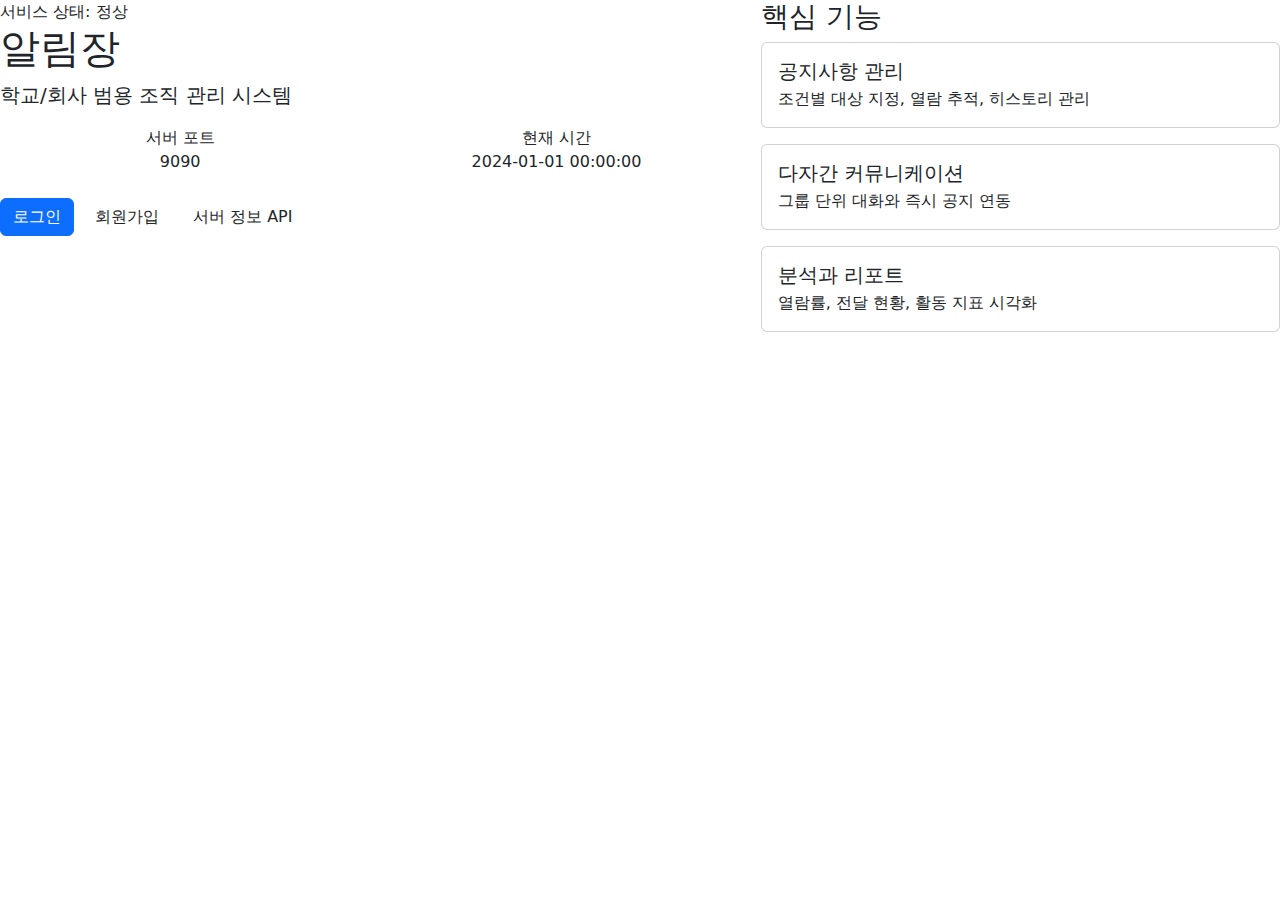
<file: src/main/resources/templates/index.html>
<!DOCTYPE html>
<html xmlns:th="http://www.thymeleaf.org" lang="ko">
<head>
    <meta charset="UTF-8">
    <meta name="viewport" content="width=device-width, initial-scale=1.0">
    <title th:text="${serverName}">알림장 - 조직 관리 시스템</title>
    <link href="https://cdn.jsdelivr.net/npm/bootstrap@5.3.0/dist/css/bootstrap.min.css" rel="stylesheet">
    <link rel="stylesheet" th:href="@{/css/style.css}">
</head>
<body class="c-landing">
<div class="c-landing__container c-fade-up">
    <div class="row g-4 align-items-start">
        <div class="col-lg-7">
            <span class="c-pill-brand">서비스 상태: 정상</span>
            <h1 class="c-title-xl" th:text="${serverName}">알림장</h1>
            <p class="lead c-muted" th:text="${description}">학교/회사 범용 조직 관리 시스템</p>

            <div class="c-info-box">
                <div class="row text-center g-3">
                    <div class="col-sm-6">
                        <div class="c-metric">
                            <div class="c-metric__label">서버 포트</div>
                            <div class="c-metric__value" th:text="${port}">9090</div>
                        </div>
                    </div>
                    <div class="col-sm-6">
                        <div class="c-metric">
                            <div class="c-metric__label">현재 시간</div>
                            <div class="c-metric__value" th:text="${currentTime}">2024-01-01 00:00:00</div>
                        </div>
                    </div>
                </div>
            </div>

            <div class="mt-4 d-flex flex-wrap gap-2">
                <a href="/login" class="btn btn-primary c-btn c-btn-primary">로그인</a>
                <a href="/register" class="btn c-btn c-btn-outline">회원가입</a>
                <a href="/api/info" class="btn c-btn c-btn-outline">서버 정보 API</a>
            </div>
        </div>

        <div class="col-lg-5">
            <h3 class="c-section-title">핵심 기능</h3>
            <div class="row g-3">
                <div class="col-12">
                    <div class="card c-card c-feature-card">
                        <div class="card-body c-card__body">
                            <h5 class="card-title mb-1">공지사항 관리</h5>
                            <p class="card-text c-muted mb-0">조건별 대상 지정, 열람 추적, 히스토리 관리</p>
                        </div>
                    </div>
                </div>
                <div class="col-12">
                    <div class="card c-card c-feature-card">
                        <div class="card-body c-card__body">
                            <h5 class="card-title mb-1">다자간 커뮤니케이션</h5>
                            <p class="card-text c-muted mb-0">그룹 단위 대화와 즉시 공지 연동</p>
                        </div>
                    </div>
                </div>
                <div class="col-12">
                    <div class="card c-card c-feature-card">
                        <div class="card-body c-card__body">
                            <h5 class="card-title mb-1">분석과 리포트</h5>
                            <p class="card-text c-muted mb-0">열람률, 전달 현황, 활동 지표 시각화</p>
                        </div>
                    </div>
                </div>
            </div>
        </div>
    </div>
</div>

<script src="https://cdn.jsdelivr.net/npm/bootstrap@5.3.0/dist/js/bootstrap.bundle.min.js"></script>
</body>
</html>
</file>
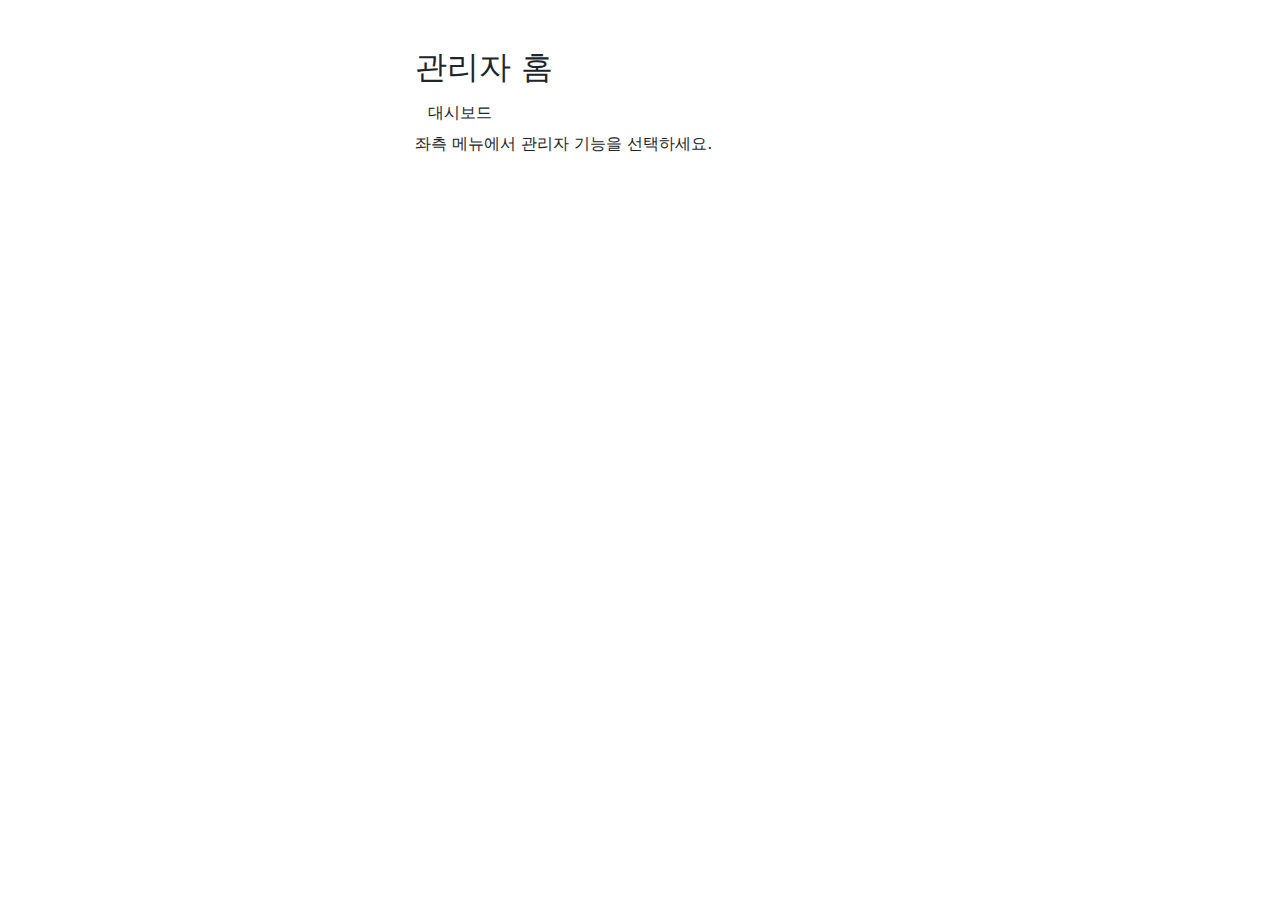
<file: src/main/resources/templates/admin/index.html>
<!DOCTYPE html>
<html xmlns:th="http://www.thymeleaf.org" lang="ko">
<head>
    <meta charset="UTF-8">
    <meta name="viewport" content="width=device-width, initial-scale=1.0">
    <title>관리자 페이지 - 알림장</title>
    <link href="https://cdn.jsdelivr.net/npm/bootstrap@5.3.0/dist/css/bootstrap.min.css" rel="stylesheet">
    <link rel="stylesheet" th:href="@{/css/style.css}">
</head>
<body class="d-flex flex-column min-vh-100 c-admin-page">
<div th:replace="~{fragments/layout :: header('admin')}"></div>
<div th:replace="~{fragments/layout :: memberPanel}"></div>

<main class="container c-main c-admin-main flex-grow-1">
    <div class="row g-4 c-admin-layout">
        <div class="col-lg-3">
            <div th:replace="~{admin/fragments/nav :: sidebar('home')}"></div>
        </div>
        <div class="col-lg-9">
            <section class="c-surface c-admin-surface p-4 p-lg-5 c-fade-up">
                <div class="c-page-header">
                    <h2>관리자 홈</h2>
                    <a href="/dashboard" class="btn c-btn c-btn-outline c-admin-ghost-btn">대시보드</a>
                </div>
                <p class="c-muted mb-0">
                    좌측 메뉴에서 관리자 기능을 선택하세요.
                </p>
            </section>
        </div>
    </div>
</main>

<div th:replace="~{fragments/layout :: footer}"></div>
<script src="https://cdn.jsdelivr.net/npm/bootstrap@5.3.0/dist/js/bootstrap.bundle.min.js"></script>
</body>
</html>
</file>
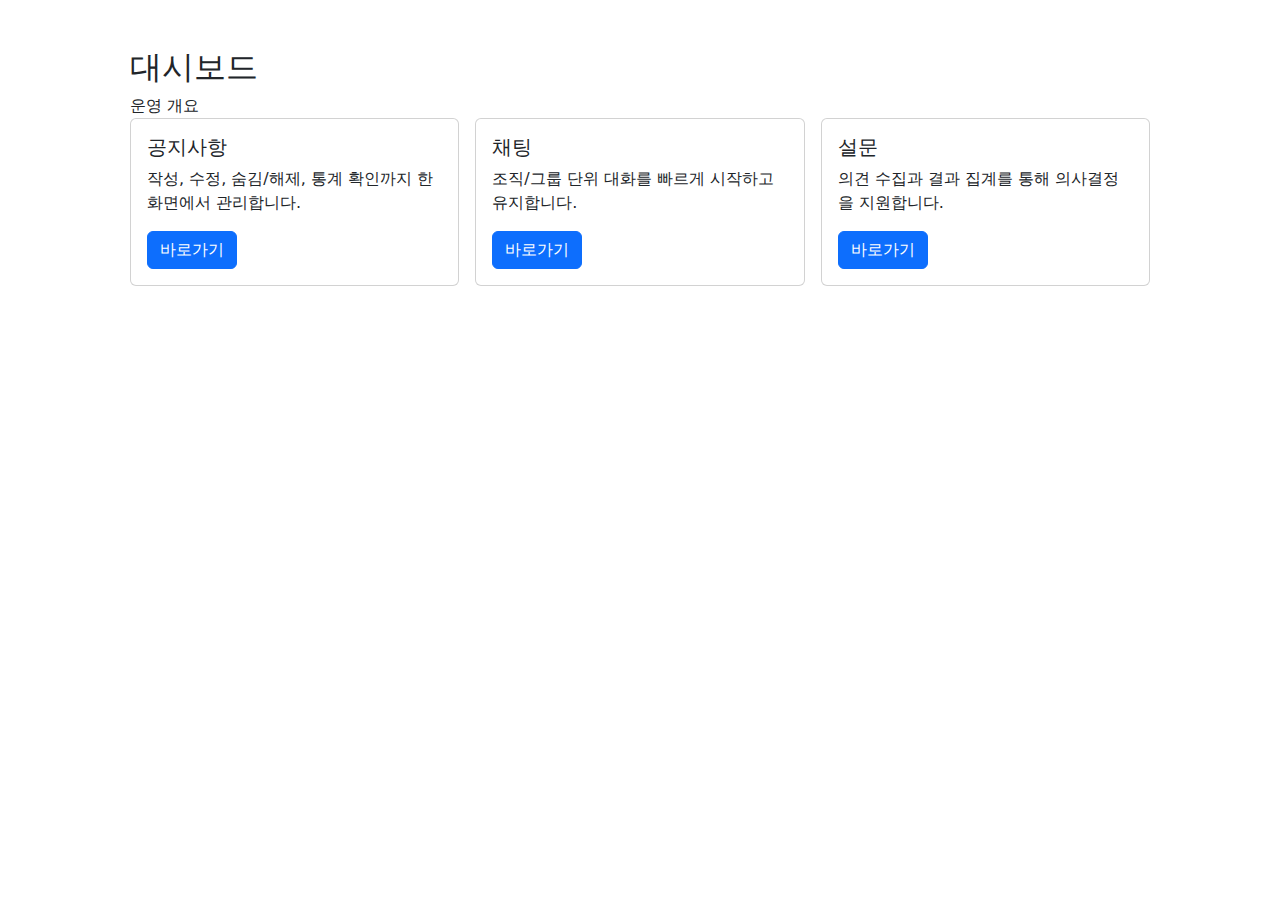
<file: src/main/resources/templates/dashboard.html>
<!DOCTYPE html>
<html xmlns:th="http://www.thymeleaf.org" lang="ko">
<head>
    <meta charset="UTF-8">
    <meta name="viewport" content="width=device-width, initial-scale=1.0">
    <title>대시보드 - 알림장</title>
    <link href="https://cdn.jsdelivr.net/npm/bootstrap@5.3.0/dist/css/bootstrap.min.css" rel="stylesheet">
    <link rel="stylesheet" th:href="@{/css/style.css}">
</head>
<body class="d-flex flex-column min-vh-100">
<div th:replace="~{fragments/layout :: header('dashboard')}"></div>
<div th:replace="~{fragments/layout :: memberPanel}"></div>

<main class="container c-main flex-grow-1">
    <section class="c-surface p-4 p-lg-5 c-fade-up">
        <div class="c-page-header">
            <h2>대시보드</h2>
            <span class="c-pill-brand">운영 개요</span>
        </div>

        <div class="row g-3">
            <div class="col-md-4">
                <article class="card c-card h-100">
                    <div class="card-body c-card__body">
                        <h5 class="card-title mb-2">공지사항</h5>
                        <p class="card-text c-muted">작성, 수정, 숨김/해제, 통계 확인까지 한 화면에서 관리합니다.</p>
                        <a href="/notices" class="btn btn-primary c-btn c-btn-primary">바로가기</a>
                    </div>
                </article>
            </div>
            <div class="col-md-4">
                <article class="card c-card h-100">
                    <div class="card-body c-card__body">
                        <h5 class="card-title mb-2">채팅</h5>
                        <p class="card-text c-muted">조직/그룹 단위 대화를 빠르게 시작하고 유지합니다.</p>
                        <a href="/chat" class="btn btn-primary c-btn c-btn-primary">바로가기</a>
                    </div>
                </article>
            </div>
            <div class="col-md-4">
                <article class="card c-card h-100">
                    <div class="card-body c-card__body">
                        <h5 class="card-title mb-2">설문</h5>
                        <p class="card-text c-muted">의견 수집과 결과 집계를 통해 의사결정을 지원합니다.</p>
                        <a href="/surveys" class="btn btn-primary c-btn c-btn-primary">바로가기</a>
                    </div>
                </article>
            </div>
        </div>
    </section>
</main>

<div th:replace="~{fragments/layout :: footer}"></div>
<script src="https://cdn.jsdelivr.net/npm/bootstrap@5.3.0/dist/js/bootstrap.bundle.min.js"></script>
</body>
</html>
</file>
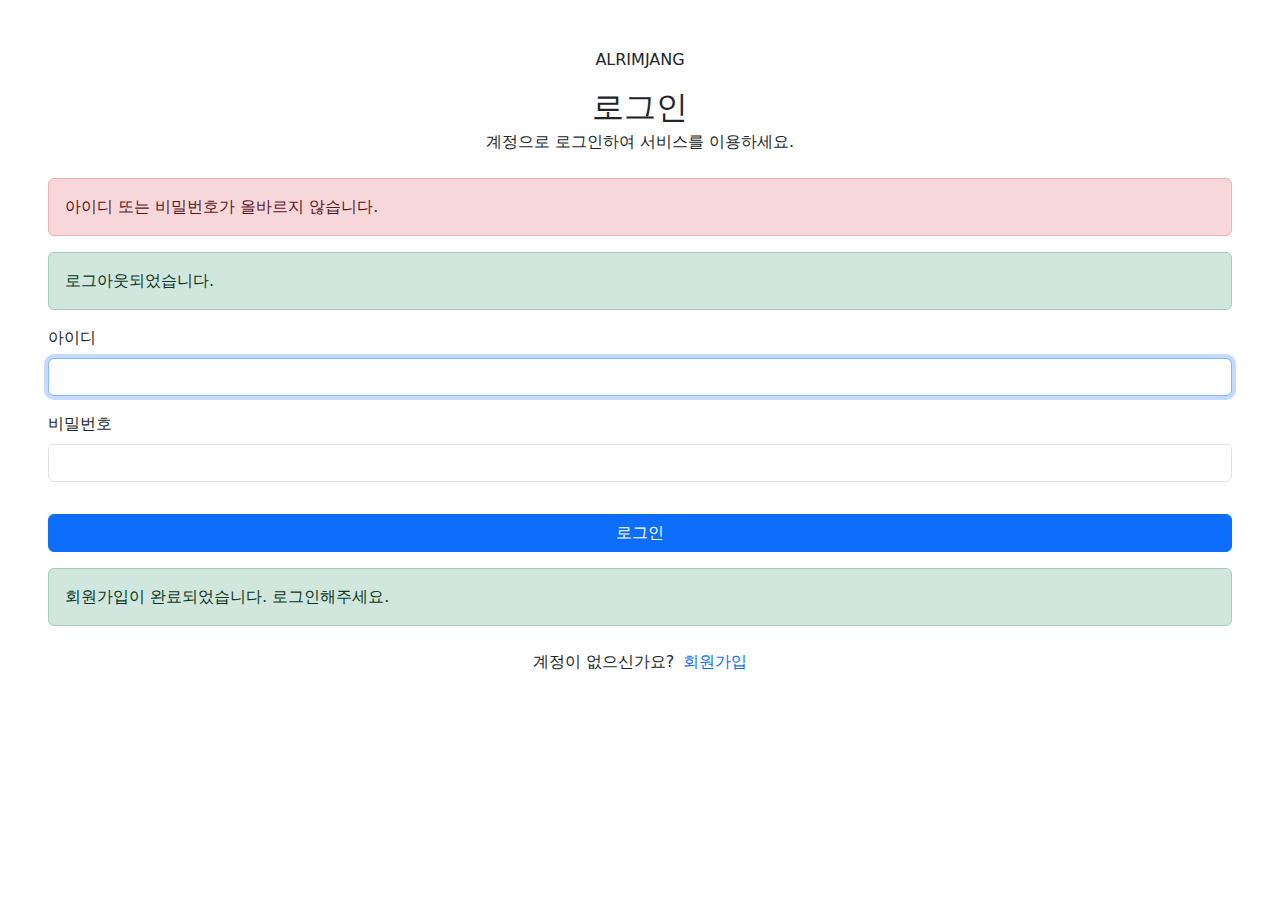
<file: src/main/resources/templates/login.html>
<!DOCTYPE html>
<html xmlns:th="http://www.thymeleaf.org" lang="ko">
<head>
    <meta charset="UTF-8">
    <meta name="viewport" content="width=device-width, initial-scale=1.0">
    <title>로그인 - 알림장</title>
    <link href="https://cdn.jsdelivr.net/npm/bootstrap@5.3.0/dist/css/bootstrap.min.css" rel="stylesheet">
    <link rel="stylesheet" th:href="@{/css/style.css}">
</head>
<body>
<div class="c-login-shell">
    <section class="c-surface c-login-card c-fade-up">
        <div class="p-4 p-lg-5 c-login-card__inner">
            <div class="c-login-card__top text-center mb-4">
                <div class="c-login-brand">ALRIMJANG</div>
                <h2 class="mt-3 mb-1">로그인</h2>
                <p class="c-login-subtitle mb-0">계정으로 로그인하여 서비스를 이용하세요.</p>
            </div>

            <div th:if="${param.error}" class="alert alert-danger">
                아이디 또는 비밀번호가 올바르지 않습니다.
            </div>

            <div th:if="${param.logout}" class="alert alert-success">
                로그아웃되었습니다.
            </div>

            <form th:action="@{/login-process}" method="post" class="mt-3">
                <input type="hidden" th:name="${_csrf.parameterName}" th:value="${_csrf.token}" />
                <div class="mb-3 c-login-field">
                    <label for="username" class="form-label c-form-label">아이디</label>
                    <input type="text" class="form-control c-input" id="username" name="username" required autofocus>
                </div>
                <div class="mb-3 c-login-field">
                    <label for="password" class="form-label c-form-label">비밀번호</label>
                    <input type="password" class="form-control c-input" id="password" name="password" required>
                </div>
                <button type="submit" class="btn btn-primary c-btn c-btn-primary w-100 mt-3">로그인</button>
            </form>

            <div th:if="${param.registered}" class="alert alert-success mt-3 mb-0">
                회원가입이 완료되었습니다. 로그인해주세요.
            </div>

            <div class="c-login-footer mt-4 text-center">
                <span class="c-muted">계정이 없으신가요?</span>
                <a href="/register" class="text-decoration-none ms-1">회원가입</a>
            </div>
        </div>
    </section>
</div>
</body>
</html>
</file>
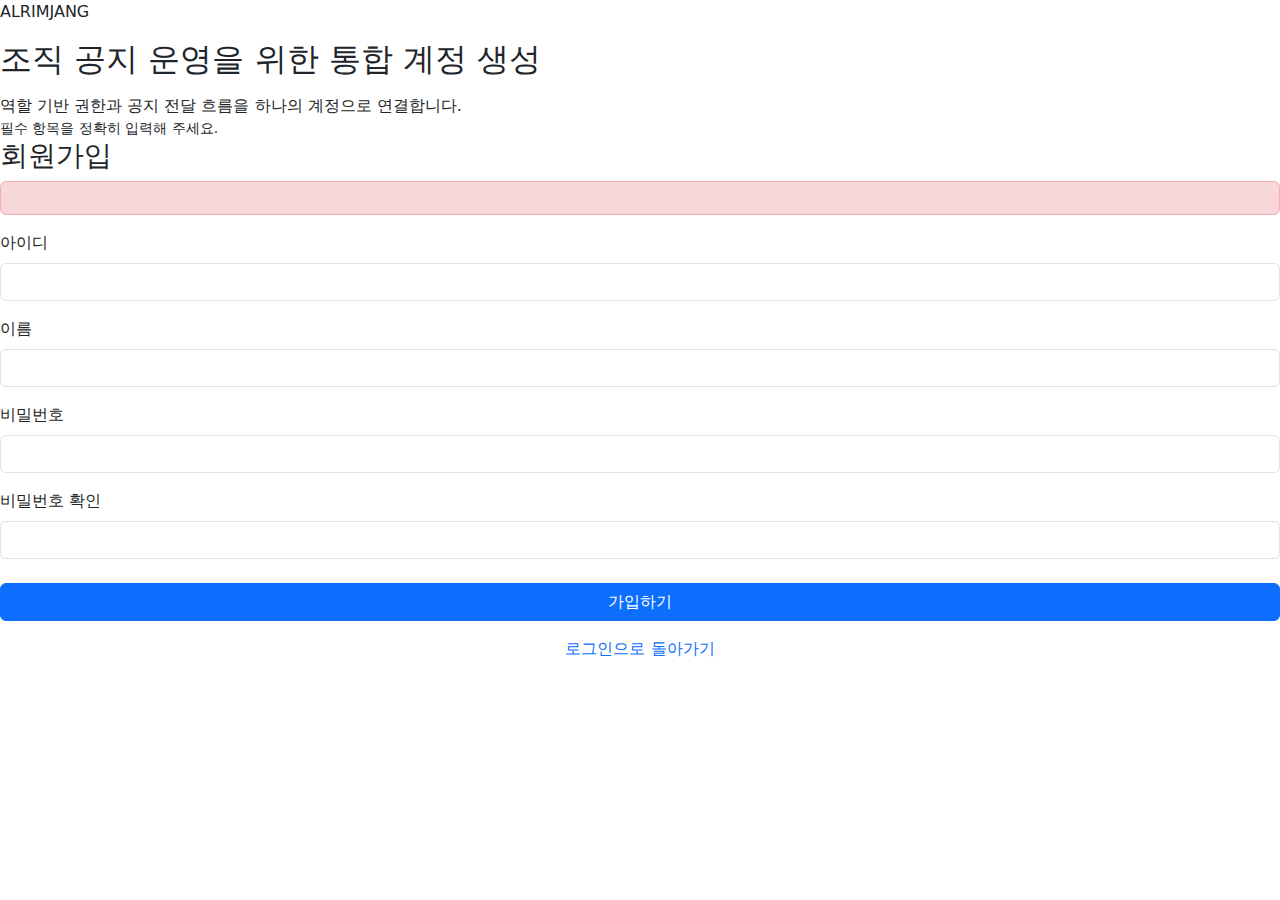
<file: src/main/resources/templates/register.html>
<!DOCTYPE html>
<html xmlns:th="http://www.thymeleaf.org" lang="ko">
<head>
    <meta charset="UTF-8">
    <meta name="viewport" content="width=device-width, initial-scale=1.0">
    <title>회원가입 - 알림장</title>
    <link href="https://cdn.jsdelivr.net/npm/bootstrap@5.3.0/dist/css/bootstrap.min.css" rel="stylesheet">
    <link rel="stylesheet" th:href="@{/css/style.css}">
</head>
<body>
<div class="c-login-shell">
    <div class="c-auth-panel c-fade-up">
        <section class="c-auth-side d-flex flex-column justify-content-between">
            <div>
                <span class="c-pill-brand">ALRIMJANG</span>
                <h2 class="mt-3 mb-3">조직 공지 운영을 위한 통합 계정 생성</h2>
                <p class="mb-0 c-auth-copy">
                    역할 기반 권한과 공지 전달 흐름을 하나의 계정으로 연결합니다.
                </p>
            </div>
            <small class="c-auth-note">필수 항목을 정확히 입력해 주세요.</small>
        </section>

        <section class="c-auth-form">
            <h3 class="c-section-title">회원가입</h3>
            <div th:if="${errorMessage}" class="alert alert-danger" th:text="${errorMessage}"></div>

            <form th:action="@{/register}" th:object="${registerRequest}" method="post" class="mt-3">
                <input type="hidden" th:name="${_csrf.parameterName}" th:value="${_csrf.token}" />

                <div class="mb-3">
                    <label for="username" class="form-label c-form-label">아이디</label>
                    <input type="text" class="form-control c-input" id="username" th:field="*{username}" required>
                    <div class="text-danger small" th:if="${#fields.hasErrors('username')}" th:errors="*{username}"></div>
                </div>

                <div class="mb-3">
                    <label for="name" class="form-label c-form-label">이름</label>
                    <input type="text" class="form-control c-input" id="name" th:field="*{name}" required>
                    <div class="text-danger small" th:if="${#fields.hasErrors('name')}" th:errors="*{name}"></div>
                </div>

                <div class="mb-3">
                    <label for="password" class="form-label c-form-label">비밀번호</label>
                    <input type="password" class="form-control c-input" id="password" th:field="*{password}" required>
                    <div class="text-danger small" th:if="${#fields.hasErrors('password')}" th:errors="*{password}"></div>
                </div>

                <div class="mb-3">
                    <label for="confirmPassword" class="form-label c-form-label">비밀번호 확인</label>
                    <input type="password" class="form-control c-input" id="confirmPassword" th:field="*{confirmPassword}" required>
                    <div class="text-danger small" th:if="${#fields.hasErrors('confirmPassword')}" th:errors="*{confirmPassword}"></div>
                </div>

                <button type="submit" class="btn btn-primary c-btn c-btn-primary w-100 mt-2">가입하기</button>
            </form>

            <div class="mt-3 text-center">
                <a href="/login" class="text-decoration-none">로그인으로 돌아가기</a>
            </div>
        </section>
    </div>
</div>
</body>
</html>
</file>
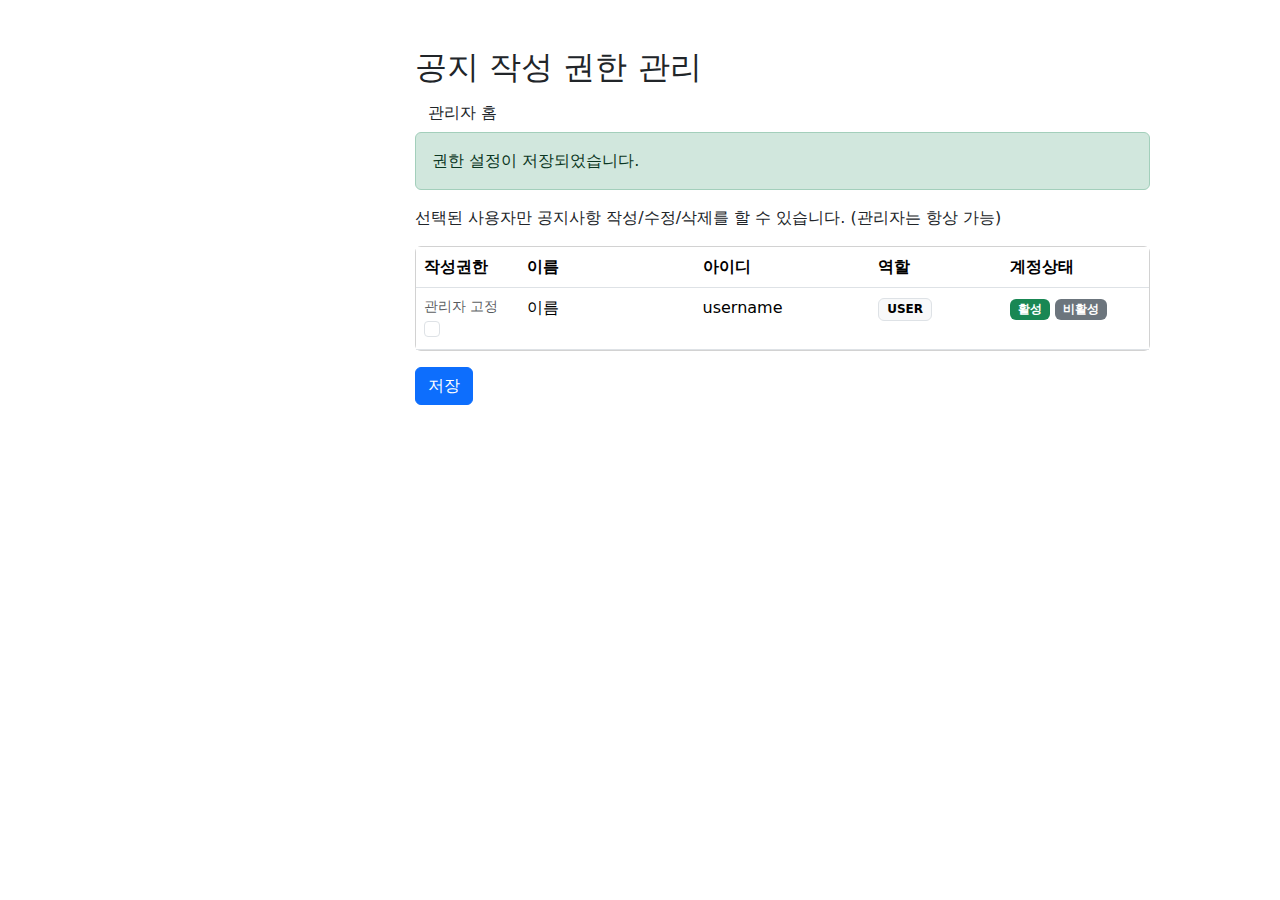
<file: src/main/resources/templates/admin/notice-writers.html>
<!DOCTYPE html>
<html xmlns:th="http://www.thymeleaf.org" lang="ko">
<head>
    <meta charset="UTF-8">
    <meta name="viewport" content="width=device-width, initial-scale=1.0">
    <title>공지 작성 권한 관리 - 알림장</title>
    <link href="https://cdn.jsdelivr.net/npm/bootstrap@5.3.0/dist/css/bootstrap.min.css" rel="stylesheet">
    <link rel="stylesheet" th:href="@{/css/style.css}">
</head>
<body class="d-flex flex-column min-vh-100 c-admin-page">
<div th:replace="~{fragments/layout :: header('admin')}"></div>
<div th:replace="~{fragments/layout :: memberPanel}"></div>

<main class="container c-main c-admin-main flex-grow-1">
    <div class="row g-4 c-admin-layout">
        <div class="col-lg-3">
            <div th:replace="~{admin/fragments/nav :: sidebar('noticewriters')}"></div>
        </div>
        <div class="col-lg-9">
            <section class="c-surface c-admin-surface p-4 p-lg-5 c-fade-up">
                <div class="c-page-header">
                    <h2>공지 작성 권한 관리</h2>
                    <a href="/admin" class="btn c-btn c-btn-outline c-admin-ghost-btn">관리자 홈</a>
                </div>

                <div class="alert alert-success" th:if="${param.saved}">
                    권한 설정이 저장되었습니다.
                </div>

                <p class="c-muted mb-3">선택된 사용자만 공지사항 작성/수정/삭제를 할 수 있습니다. (관리자는 항상 가능)</p>

                <form method="post" action="/admin/noticewriters">
                    <input type="hidden" th:name="${_csrf.parameterName}" th:value="${_csrf.token}" />

                    <div class="card c-card">
                        <div class="card-body c-card__body p-0">
                            <div class="table-responsive">
                                <table class="table mb-0 c-table c-admin-table">
                                    <thead>
                                    <tr>
                                        <th style="width: 14%">작성권한</th>
                                        <th style="width: 24%">이름</th>
                                        <th style="width: 24%">아이디</th>
                                        <th style="width: 18%">역할</th>
                                        <th style="width: 20%">계정상태</th>
                                    </tr>
                                    </thead>
                                    <tbody>
                                    <tr th:each="user : ${users}">
                                        <td>
                                            <div th:if="${user.role == 'ADMIN' or user.role == 'ROLE_ADMIN'}" class="small text-muted">관리자 고정</div>
                                            <input th:if="${!(user.role == 'ADMIN' or user.role == 'ROLE_ADMIN')}"
                                                   class="form-check-input"
                                                   type="checkbox"
                                                   name="writerUserIds"
                                                   th:value="${user.id}"
                                                   th:checked="${user.canPostNotice}">
                                        </td>
                                        <td th:text="${user.name}">이름</td>
                                        <td th:text="${user.username}">username</td>
                                        <td>
                                            <span class="badge text-bg-light border" th:text="${user.role}">USER</span>
                                        </td>
                                        <td>
                                            <span th:if="${user.enabled}" class="badge text-bg-success">활성</span>
                                            <span th:if="${!user.enabled}" class="badge text-bg-secondary">비활성</span>
                                        </td>
                                    </tr>
                                    </tbody>
                                </table>
                            </div>
                        </div>
                    </div>

                    <div class="mt-3">
                        <button type="submit" class="btn btn-primary c-btn c-btn-primary">저장</button>
                    </div>
                </form>
            </section>
        </div>
    </div>
</main>

<div th:replace="~{fragments/layout :: footer}"></div>
<script src="https://cdn.jsdelivr.net/npm/bootstrap@5.3.0/dist/js/bootstrap.bundle.min.js"></script>
</body>
</html>
</file>
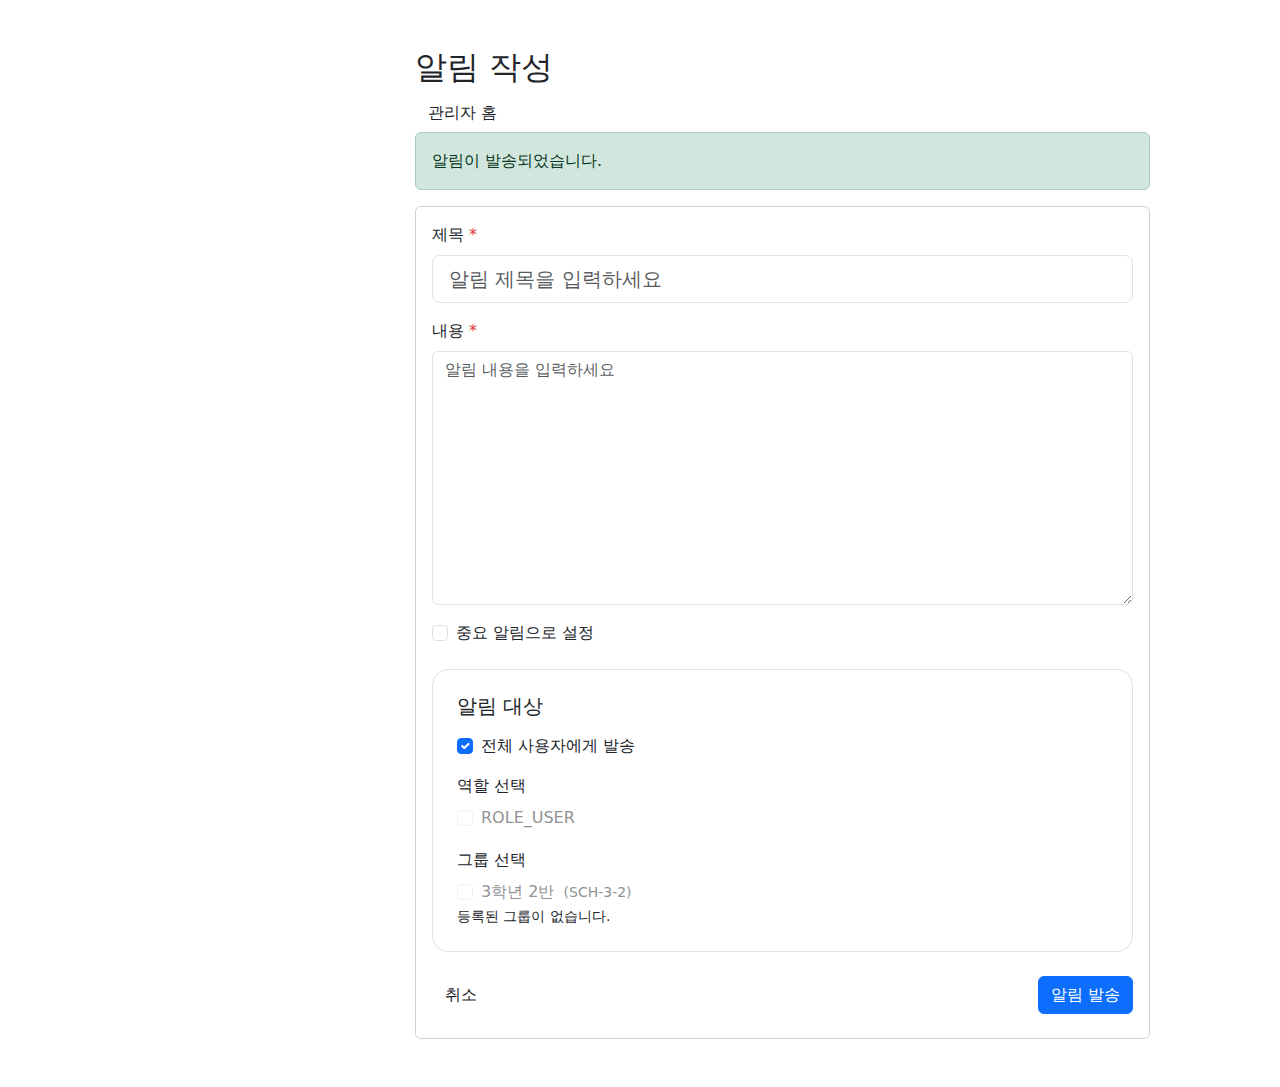
<file: src/main/resources/templates/admin/notification-form.html>
<!DOCTYPE html>
<html xmlns:th="http://www.thymeleaf.org" lang="ko">
<head>
    <meta charset="UTF-8">
    <meta name="viewport" content="width=device-width, initial-scale=1.0">
    <title>알림 작성 - 알림장</title>
    <link href="https://cdn.jsdelivr.net/npm/bootstrap@5.3.0/dist/css/bootstrap.min.css" rel="stylesheet">
    <link rel="stylesheet" th:href="@{/css/style.css}">
</head>
<body class="d-flex flex-column min-vh-100 c-admin-page">
<div th:replace="~{fragments/layout :: header('admin')}"></div>
<div th:replace="~{fragments/layout :: memberPanel}"></div>

<main class="container c-main c-admin-main flex-grow-1">
    <div class="row g-4 c-admin-layout">
        <div class="col-lg-3">
            <div th:replace="~{admin/fragments/nav :: sidebar('notifications')}"></div>
        </div>
        <div class="col-lg-9">
            <section class="c-surface c-admin-surface p-4 p-lg-5 c-fade-up">
                <div class="c-page-header">
                    <h2>알림 작성</h2>
                    <a href="/admin" class="btn c-btn c-btn-outline c-admin-ghost-btn">관리자 홈</a>
                </div>

                <div class="alert alert-success" th:if="${param.saved}">
                    알림이 발송되었습니다.
                </div>

                <form method="post" action="/admin/notifications" th:object="${notice}">
                    <input type="hidden" th:name="${_csrf.parameterName}" th:value="${_csrf.token}" />

                    <div class="card c-card">
                        <div class="card-body c-card__body">
                            <div class="mb-3">
                                <label for="title" class="form-label c-form-label">제목 <span class="text-danger">*</span></label>
                                <input type="text"
                                       id="title"
                                       th:field="*{title}"
                                       class="form-control form-control-lg c-input"
                                       placeholder="알림 제목을 입력하세요"
                                       required>
                            </div>

                            <div class="mb-3">
                                <label for="content" class="form-label c-form-label">내용 <span class="text-danger">*</span></label>
                                <textarea id="content"
                                          th:field="*{content}"
                                          class="form-control c-textarea"
                                          rows="10"
                                          placeholder="알림 내용을 입력하세요"
                                          required></textarea>
                            </div>

                            <div class="mb-3 form-check">
                                <input type="checkbox"
                                       class="form-check-input"
                                       id="isImportant"
                                       th:field="*{isImportant}">
                                <label class="form-check-label" for="isImportant">중요 알림으로 설정</label>
                            </div>

                            <div class="mt-4 border rounded-4 p-3 p-lg-4">
                                <h5 class="mb-3">알림 대상</h5>

                                <div class="mb-3 form-check">
                                    <input class="form-check-input" type="checkbox" id="targetAll" name="targetAll" value="true" checked>
                                    <label class="form-check-label" for="targetAll">전체 사용자에게 발송</label>
                                </div>

                                <div class="mb-3">
                                    <label class="form-label c-form-label">역할 선택</label>
                                    <div class="d-flex flex-wrap gap-3">
                                        <div class="form-check" th:each="role : ${availableRoles}">
                                            <input class="form-check-input target-role" type="checkbox" name="targetRoles"
                                                   th:id="${'role_' + role}" th:value="${role}" disabled>
                                            <label class="form-check-label" th:for="${'role_' + role}" th:text="${role}">ROLE_USER</label>
                                        </div>
                                    </div>
                                </div>

                                <div>
                                    <label class="form-label c-form-label">그룹 선택</label>
                                    <div class="d-flex flex-wrap gap-3" th:if="${!#lists.isEmpty(availableGroups)}">
                                        <div class="form-check" th:each="group : ${availableGroups}">
                                            <input class="form-check-input target-group" type="checkbox" name="targetGroupIds"
                                                   th:id="${'group_' + group.id}" th:value="${group.id}" disabled>
                                            <label class="form-check-label" th:for="${'group_' + group.id}">
                                                <span th:text="${group.name}">3학년 2반</span>
                                                <small class="c-muted ms-1" th:text="${'(' + group.code + ')'}">(SCH-3-2)</small>
                                            </label>
                                        </div>
                                    </div>
                                    <div class="c-muted small" th:if="${#lists.isEmpty(availableGroups)}">
                                        등록된 그룹이 없습니다.
                                    </div>
                                </div>
                            </div>
                        </div>

                        <div class="card-footer bg-white border-0 pb-4">
                            <div class="d-flex justify-content-between">
                                <a href="/admin" class="btn c-btn c-btn-outline">취소</a>
                                <button type="submit" class="btn btn-primary c-btn c-btn-primary">알림 발송</button>
                            </div>
                        </div>
                    </div>
                </form>
            </section>
        </div>
    </div>
</main>

<div th:replace="~{fragments/layout :: footer}"></div>
<script src="https://cdn.jsdelivr.net/npm/bootstrap@5.3.0/dist/js/bootstrap.bundle.min.js"></script>
<script>
    document.addEventListener('DOMContentLoaded', function () {
        const targetAll = document.getElementById('targetAll');
        const roleChecks = document.querySelectorAll('.target-role');
        const groupChecks = document.querySelectorAll('.target-group');

        function syncTargetInputs() {
            const disabled = targetAll.checked;
            roleChecks.forEach((checkbox) => {
                checkbox.disabled = disabled;
                if (disabled) checkbox.checked = false;
            });
            groupChecks.forEach((checkbox) => {
                checkbox.disabled = disabled;
                if (disabled) checkbox.checked = false;
            });
        }

        targetAll.addEventListener('change', syncTargetInputs);
        syncTargetInputs();
    });
</script>
</body>
</html>
</file>
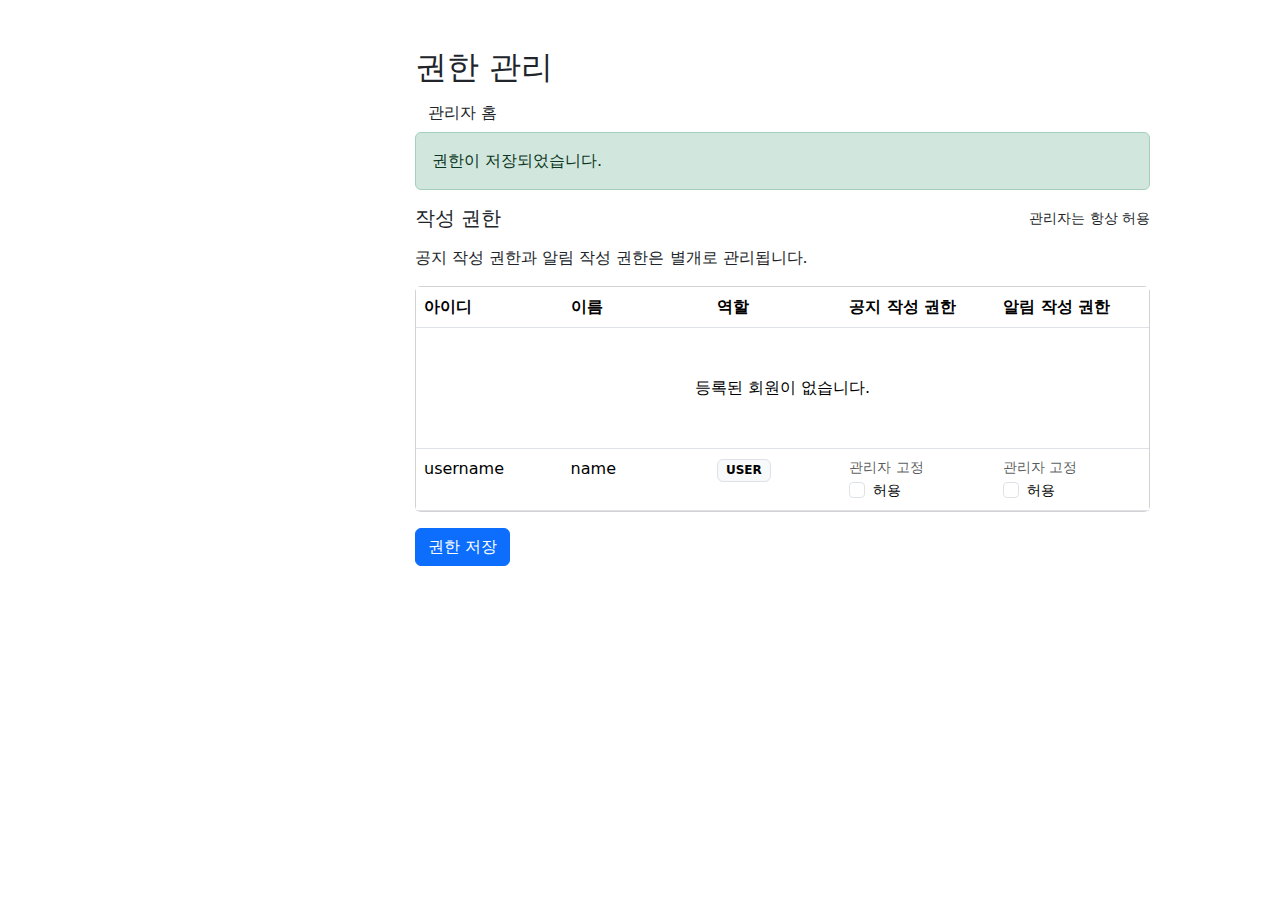
<file: src/main/resources/templates/admin/permissions.html>
<!DOCTYPE html>
<html xmlns:th="http://www.thymeleaf.org" lang="ko">
<head>
    <meta charset="UTF-8">
    <meta name="viewport" content="width=device-width, initial-scale=1.0">
    <title>권한 관리 - 알림장</title>
    <link href="https://cdn.jsdelivr.net/npm/bootstrap@5.3.0/dist/css/bootstrap.min.css" rel="stylesheet">
    <link rel="stylesheet" th:href="@{/css/style.css}">
</head>
<body class="d-flex flex-column min-vh-100 c-admin-page">
<div th:replace="~{fragments/layout :: header('admin')}"></div>
<div th:replace="~{fragments/layout :: memberPanel}"></div>

<main class="container c-main c-admin-main flex-grow-1">
    <div class="row g-4 c-admin-layout">
        <div class="col-lg-3">
            <div th:replace="~{admin/fragments/nav :: sidebar('permissions')}"></div>
        </div>
        <div class="col-lg-9">
            <section class="c-surface c-admin-surface p-4 p-lg-5 c-fade-up">
                <div class="c-page-header">
                    <h2>권한 관리</h2>
                    <a href="/admin" class="btn c-btn c-btn-outline c-admin-ghost-btn">관리자 홈</a>
                </div>

                <div class="alert alert-success" th:if="${param.saved}">
                    권한이 저장되었습니다.
                </div>

                <div class="d-flex align-items-center justify-content-between mb-3">
                    <h5 class="mb-0">작성 권한</h5>
                    <span class="small c-muted">관리자는 항상 허용</span>
                </div>
                <p class="c-muted mb-3">공지 작성 권한과 알림 작성 권한은 별개로 관리됩니다.</p>

                <form method="post" action="/admin/noticewriters">
                    <input type="hidden" th:name="${_csrf.parameterName}" th:value="${_csrf.token}" />
                    <div class="card c-card">
                        <div class="card-body c-card__body p-0">
                            <div class="table-responsive">
                                <table class="table mb-0 c-table c-admin-table">
                                    <thead>
                                    <tr>
                                        <th style="width: 20%">아이디</th>
                                        <th style="width: 20%">이름</th>
                                        <th style="width: 18%">역할</th>
                                        <th style="width: 21%">공지 작성 권한</th>
                                        <th style="width: 21%">알림 작성 권한</th>
                                    </tr>
                                    </thead>
                                    <tbody>
                                    <tr th:if="${#lists.isEmpty(users)}">
                                        <td colspan="5" class="text-center c-muted py-5">등록된 회원이 없습니다.</td>
                                    </tr>
                                    <tr th:each="user : ${users}">
                                        <td th:text="${user.username}">username</td>
                                        <td th:text="${user.name}">name</td>
                                        <td>
                                            <span class="badge text-bg-light border" th:text="${user.role}">USER</span>
                                        </td>
                                        <td>
                                            <div th:if="${user.role == 'ADMIN' or user.role == 'ROLE_ADMIN'}" class="small text-muted">관리자 고정</div>
                                            <div th:if="${!(user.role == 'ADMIN' or user.role == 'ROLE_ADMIN')}" class="form-check m-0">
                                                <input class="form-check-input"
                                                       type="checkbox"
                                                       name="writerUserIds"
                                                       th:value="${user.id}"
                                                       th:checked="${user.canPostNotice}">
                                                <label class="form-check-label small">허용</label>
                                            </div>
                                        </td>
                                        <td>
                                            <div th:if="${user.role == 'ADMIN' or user.role == 'ROLE_ADMIN'}" class="small text-muted">관리자 고정</div>
                                            <div th:if="${!(user.role == 'ADMIN' or user.role == 'ROLE_ADMIN')}" class="form-check m-0">
                                                <input class="form-check-input"
                                                       type="checkbox"
                                                       name="notificationWriterUserIds"
                                                       th:value="${user.id}"
                                                       th:checked="${user.canPostNotification}">
                                                <label class="form-check-label small">허용</label>
                                            </div>
                                        </td>
                                    </tr>
                                    </tbody>
                                </table>
                            </div>
                        </div>
                    </div>

                    <div class="mt-3">
                        <button type="submit" class="btn btn-primary c-btn c-btn-primary" data-loading-text="저장중...">권한 저장</button>
                    </div>
                </form>
            </section>
        </div>
    </div>
</main>

<div th:replace="~{fragments/layout :: footer}"></div>
<script src="https://cdn.jsdelivr.net/npm/bootstrap@5.3.0/dist/js/bootstrap.bundle.min.js"></script>
</body>
</html>
</file>
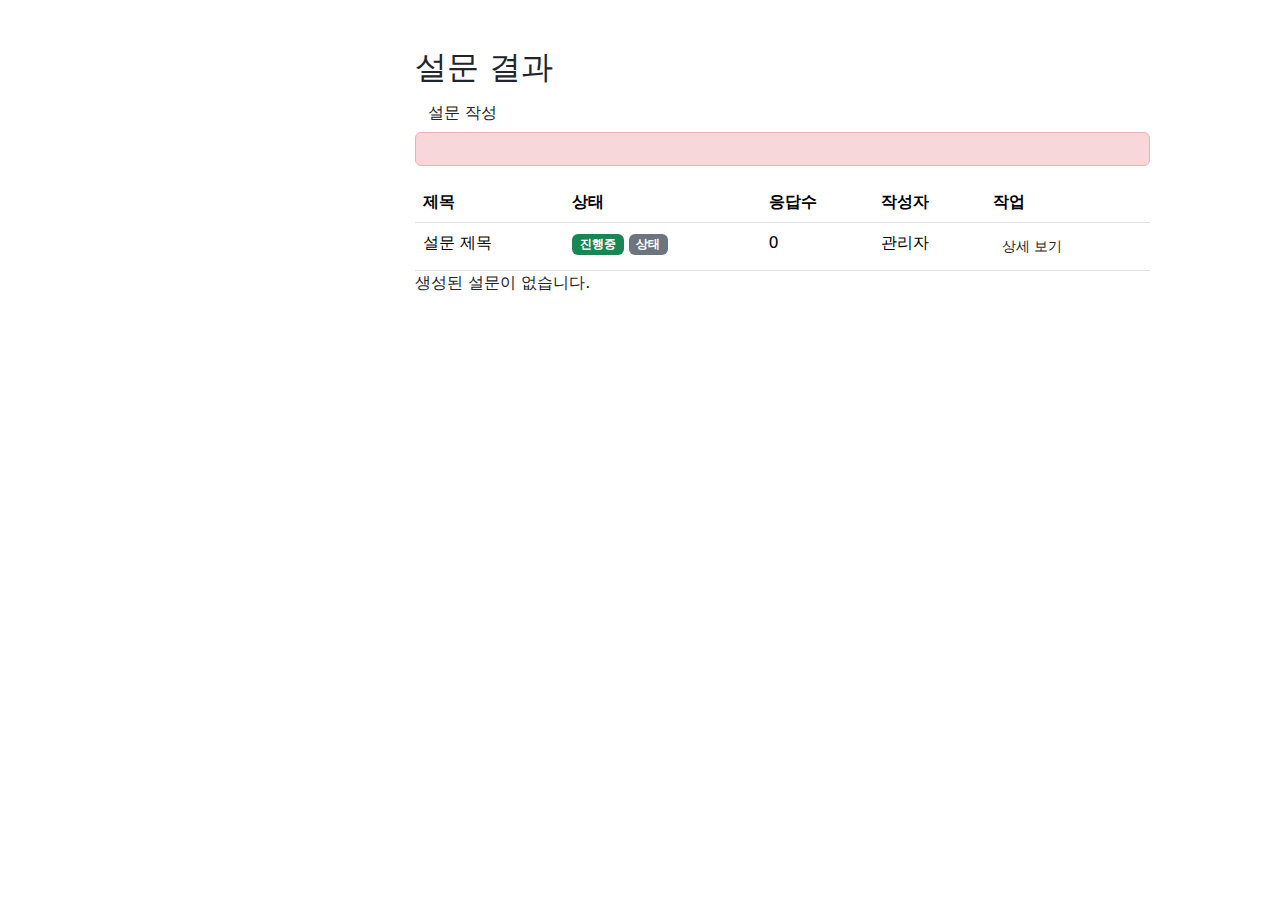
<file: src/main/resources/templates/admin/survey-results-list.html>
<!DOCTYPE html>
<html xmlns:th="http://www.thymeleaf.org" lang="ko">
<head>
    <meta charset="UTF-8">
    <meta name="viewport" content="width=device-width, initial-scale=1.0">
    <title>설문 결과 목록 - 알림장</title>
    <link href="https://cdn.jsdelivr.net/npm/bootstrap@5.3.0/dist/css/bootstrap.min.css" rel="stylesheet">
    <link rel="stylesheet" th:href="@{/css/style.css}">
</head>
<body class="d-flex flex-column min-vh-100 c-admin-page">
<div th:replace="~{fragments/layout :: header('admin')}"></div>
<div th:replace="~{fragments/layout :: memberPanel}"></div>

<main class="container c-main c-admin-main flex-grow-1">
    <div class="row g-4 c-admin-layout">
        <div class="col-lg-3">
            <div th:replace="~{admin/fragments/nav :: sidebar('surveyresults')}"></div>
        </div>
        <div class="col-lg-9">
            <section class="c-surface c-admin-surface p-4 p-lg-5 c-fade-up">
                <div class="c-page-header">
                    <h2>설문 결과</h2>
                    <a href="/admin/surveys/new" class="btn c-btn c-btn-outline c-admin-ghost-btn">설문 작성</a>
                </div>

                <div class="alert alert-danger" th:if="${errorMessage}" th:text="${errorMessage}"></div>

                <div class="table-responsive" th:if="${!#lists.isEmpty(surveys)}">
                    <table class="table mb-0 c-table c-admin-table">
                        <thead>
                        <tr>
                            <th>제목</th>
                            <th>상태</th>
                            <th>응답수</th>
                            <th>작성자</th>
                            <th>작업</th>
                        </tr>
                        </thead>
                        <tbody>
                        <tr th:each="survey : ${surveys}">
                            <td th:text="${survey.title}">설문 제목</td>
                            <td>
                                <span class="badge text-bg-success" th:if="${survey.status == 'PUBLISHED'}">진행중</span>
                                <span class="badge text-bg-secondary" th:if="${survey.status != 'PUBLISHED'}" th:text="${survey.status}">상태</span>
                            </td>
                            <td th:text="${survey.responseCount}">0</td>
                            <td th:text="${survey.createdByName}">관리자</td>
                            <td>
                                <a th:href="@{/admin/surveys/{id}/results(id=${survey.id})}" class="btn btn-sm c-btn c-btn-outline">상세 보기</a>
                            </td>
                        </tr>
                        </tbody>
                    </table>
                </div>

                <p class="c-muted mb-0" th:if="${#lists.isEmpty(surveys)}">
                    생성된 설문이 없습니다.
                </p>
            </section>
        </div>
    </div>
</main>

<div th:replace="~{fragments/layout :: footer}"></div>
<script src="https://cdn.jsdelivr.net/npm/bootstrap@5.3.0/dist/js/bootstrap.bundle.min.js"></script>
</body>
</html>
</file>
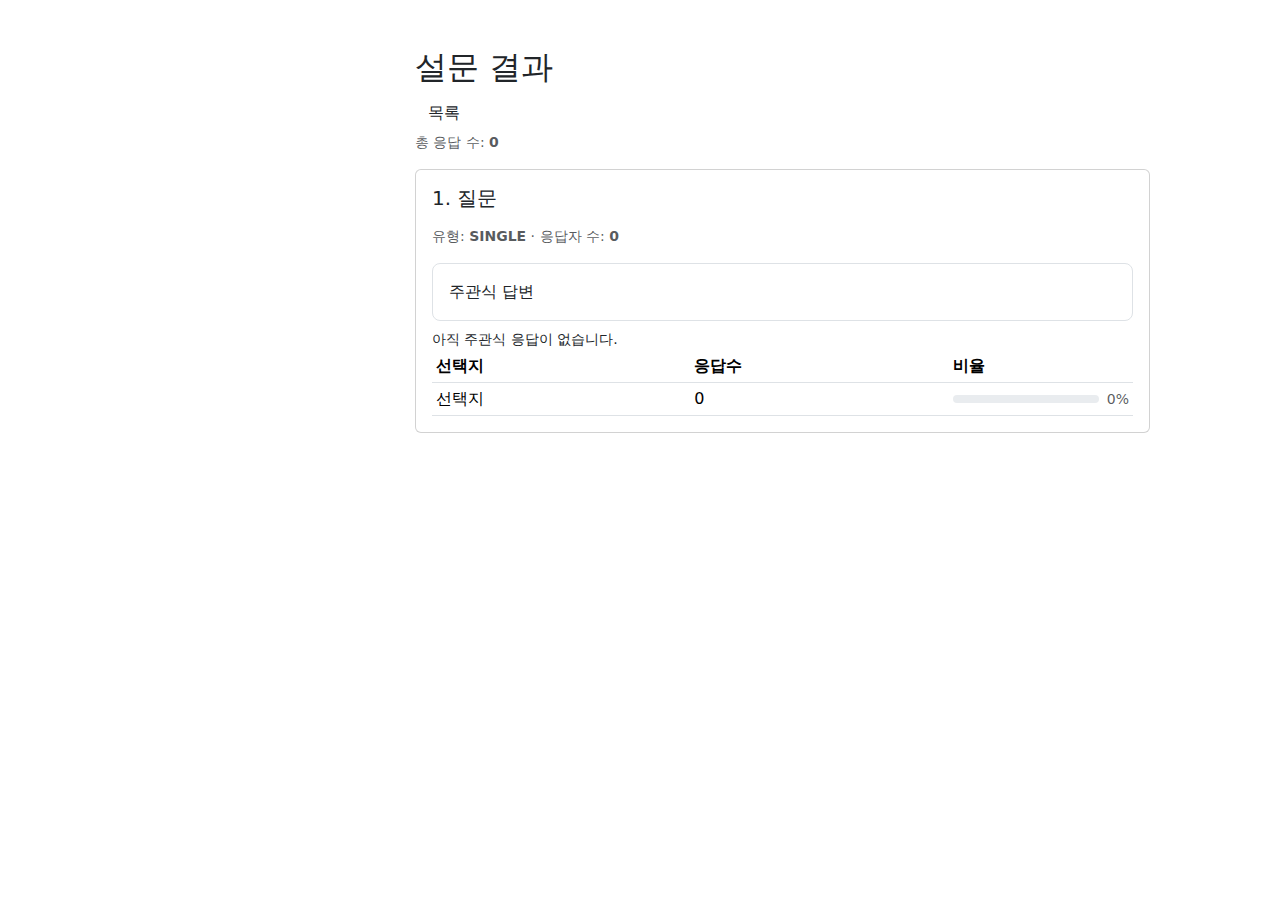
<file: src/main/resources/templates/admin/survey-results.html>
<!DOCTYPE html>
<html xmlns:th="http://www.thymeleaf.org" lang="ko">
<head>
    <meta charset="UTF-8">
    <meta name="viewport" content="width=device-width, initial-scale=1.0">
    <title th:text="${survey.title} + ' 결과 - 알림장'">설문 결과 - 알림장</title>
    <link href="https://cdn.jsdelivr.net/npm/bootstrap@5.3.0/dist/css/bootstrap.min.css" rel="stylesheet">
    <link rel="stylesheet" th:href="@{/css/style.css}">
</head>
<body class="d-flex flex-column min-vh-100 c-admin-page">
<div th:replace="~{fragments/layout :: header('admin')}"></div>
<div th:replace="~{fragments/layout :: memberPanel}"></div>

<main class="container c-main c-admin-main flex-grow-1">
    <div class="row g-4 c-admin-layout">
        <div class="col-lg-3">
            <div th:replace="~{admin/fragments/nav :: sidebar('surveyresults')}"></div>
        </div>
        <div class="col-lg-9">
            <section class="c-surface c-admin-surface p-4 p-lg-5 c-fade-up">
                <div class="c-page-header">
                    <h2 th:text="${survey.title}">설문 결과</h2>
                    <a href="/admin/surveys/results" class="btn c-btn c-btn-outline c-admin-ghost-btn">목록</a>
                </div>

                <div class="small text-muted mb-3">
                    총 응답 수: <strong th:text="${survey.responseCount}">0</strong>
                </div>

                <div class="d-flex flex-column gap-3" th:if="${!#lists.isEmpty(survey.questions)}">
                    <article class="card c-card" th:each="q, st : ${survey.questions}">
                        <div class="card-body c-card__body">
                            <h5 class="mb-3">
                                <span th:text="${st.count} + '. '">1. </span>
                                <span th:text="${q.title}">질문</span>
                            </h5>
                            <div class="small text-muted mb-3">
                                유형:
                                <strong th:text="${q.type}">SINGLE</strong>
                                · 응답자 수:
                                <strong th:text="${q.answerCount}">0</strong>
                            </div>

                            <div th:if="${q.type == 'TEXT'}">
                                <div class="border rounded-3 p-3 bg-white mb-2" th:each="txt : ${q.textAnswers}">
                                    <div th:text="${txt}">주관식 답변</div>
                                </div>
                                <div class="c-muted small" th:if="${#lists.isEmpty(q.textAnswers)}">
                                    아직 주관식 응답이 없습니다.
                                </div>
                            </div>

                            <div th:if="${q.type != 'TEXT'}">
                                <div class="table-responsive">
                                    <table class="table table-sm align-middle mb-0">
                                        <thead>
                                        <tr>
                                            <th>선택지</th>
                                            <th>응답수</th>
                                            <th>비율</th>
                                        </tr>
                                        </thead>
                                        <tbody>
                                        <tr th:each="opt : ${q.options}">
                                            <td th:text="${opt.optionLabel}">선택지</td>
                                            <td th:text="${opt.voteCount}">0</td>
                                            <td>
                                                <div class="d-flex align-items-center gap-2">
                                                    <div class="progress w-100" style="height: 8px;">
                                                        <div class="progress-bar" role="progressbar"
                                                             th:style="'width:' + ${opt.voteRate} + '%'"
                                                             th:aria-valuenow="${opt.voteRate}"
                                                             aria-valuemin="0"
                                                             aria-valuemax="100"></div>
                                                    </div>
                                                    <span class="small text-muted" th:text="${#numbers.formatDecimal(opt.voteRate, 1, 1)} + '%'">0%</span>
                                                </div>
                                            </td>
                                        </tr>
                                        </tbody>
                                    </table>
                                </div>
                            </div>
                        </div>
                    </article>
                </div>
            </section>
        </div>
    </div>
</main>

<div th:replace="~{fragments/layout :: footer}"></div>
<script src="https://cdn.jsdelivr.net/npm/bootstrap@5.3.0/dist/js/bootstrap.bundle.min.js"></script>
</body>
</html>
</file>
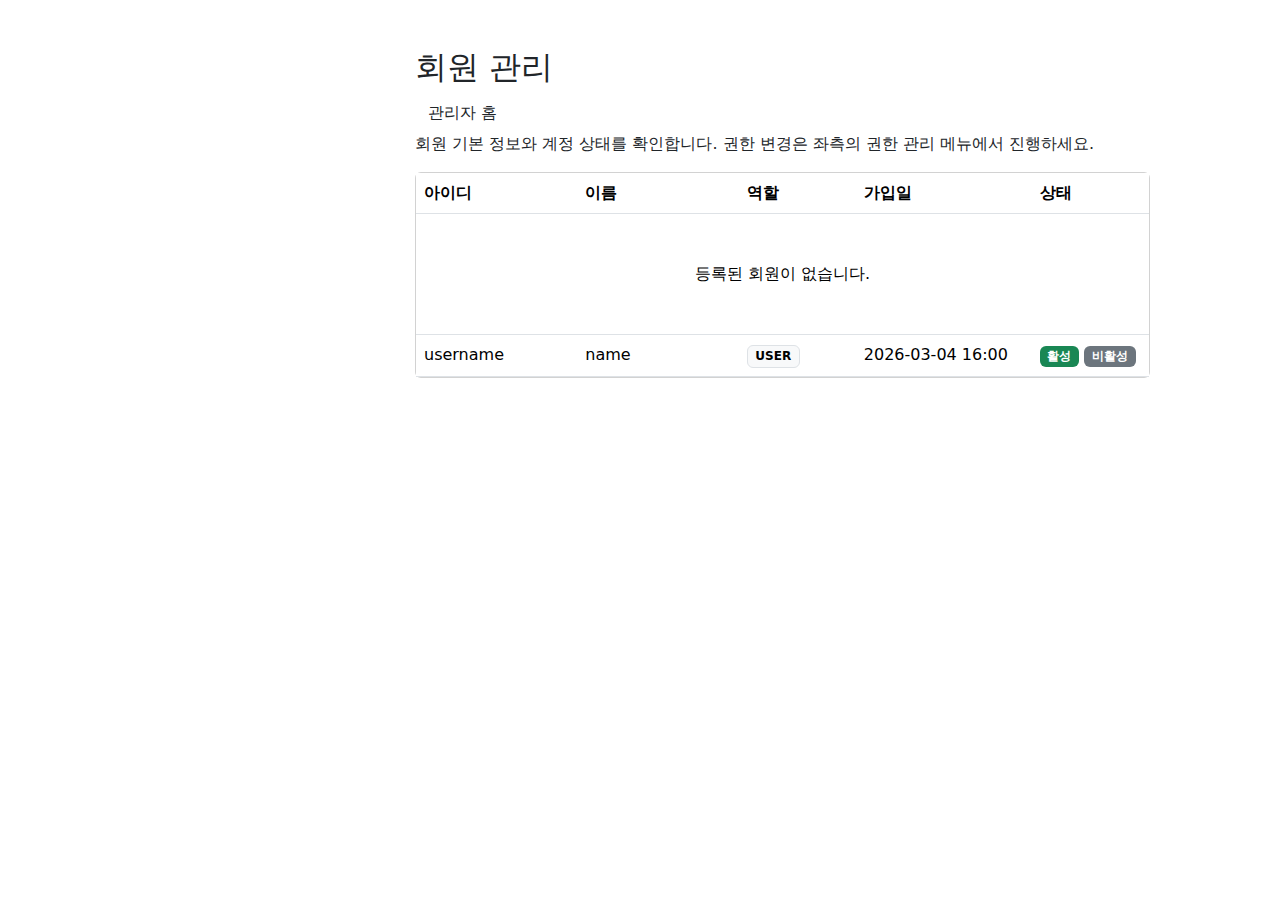
<file: src/main/resources/templates/admin/users.html>
<!DOCTYPE html>
<html xmlns:th="http://www.thymeleaf.org" lang="ko">
<head>
    <meta charset="UTF-8">
    <meta name="viewport" content="width=device-width, initial-scale=1.0">
    <title>회원 관리 - 알림장</title>
    <link href="https://cdn.jsdelivr.net/npm/bootstrap@5.3.0/dist/css/bootstrap.min.css" rel="stylesheet">
    <link rel="stylesheet" th:href="@{/css/style.css}">
</head>
<body class="d-flex flex-column min-vh-100 c-admin-page">
<div th:replace="~{fragments/layout :: header('admin')}"></div>
<div th:replace="~{fragments/layout :: memberPanel}"></div>

<main class="container c-main c-admin-main flex-grow-1">
    <div class="row g-4 c-admin-layout">
        <div class="col-lg-3">
            <div th:replace="~{admin/fragments/nav :: sidebar('users')}"></div>
        </div>
        <div class="col-lg-9">
            <section class="c-surface c-admin-surface p-4 p-lg-5 c-fade-up">
                <div class="c-page-header">
                    <h2>회원 관리</h2>
                    <a href="/admin" class="btn c-btn c-btn-outline c-admin-ghost-btn">관리자 홈</a>
                </div>

                <p class="c-muted mb-3">회원 기본 정보와 계정 상태를 확인합니다. 권한 변경은 좌측의 권한 관리 메뉴에서 진행하세요.</p>

                <div class="card c-card">
                    <div class="card-body c-card__body p-0">
                        <div class="table-responsive">
                            <table class="table mb-0 c-table c-admin-table">
                                <thead>
                                <tr>
                                    <th style="width: 22%">아이디</th>
                                    <th style="width: 22%">이름</th>
                                    <th style="width: 16%">역할</th>
                                    <th style="width: 24%">가입일</th>
                                    <th style="width: 16%">상태</th>
                                </tr>
                                </thead>
                                <tbody>
                                <tr th:if="${#lists.isEmpty(users)}">
                                    <td colspan="5" class="text-center c-muted py-5">등록된 회원이 없습니다.</td>
                                </tr>
                                <tr th:each="user : ${users}">
                                    <td th:text="${user.username}">username</td>
                                    <td th:text="${user.name}">name</td>
                                    <td>
                                        <span class="badge text-bg-light border" th:text="${user.role}">USER</span>
                                    </td>
                                    <td th:text="${user.createdAt != null ? #temporals.format(user.createdAt, 'yyyy-MM-dd HH:mm') : '-'}">2026-03-04 16:00</td>
                                    <td>
                                        <span th:if="${user.enabled}" class="badge text-bg-success">활성</span>
                                        <span th:if="${!user.enabled}" class="badge text-bg-secondary">비활성</span>
                                    </td>
                                </tr>
                                </tbody>
                            </table>
                        </div>
                    </div>
                </div>
            </section>
        </div>
    </div>
</main>

<div th:replace="~{fragments/layout :: footer}"></div>
<script src="https://cdn.jsdelivr.net/npm/bootstrap@5.3.0/dist/js/bootstrap.bundle.min.js"></script>
</body>
</html>
</file>
